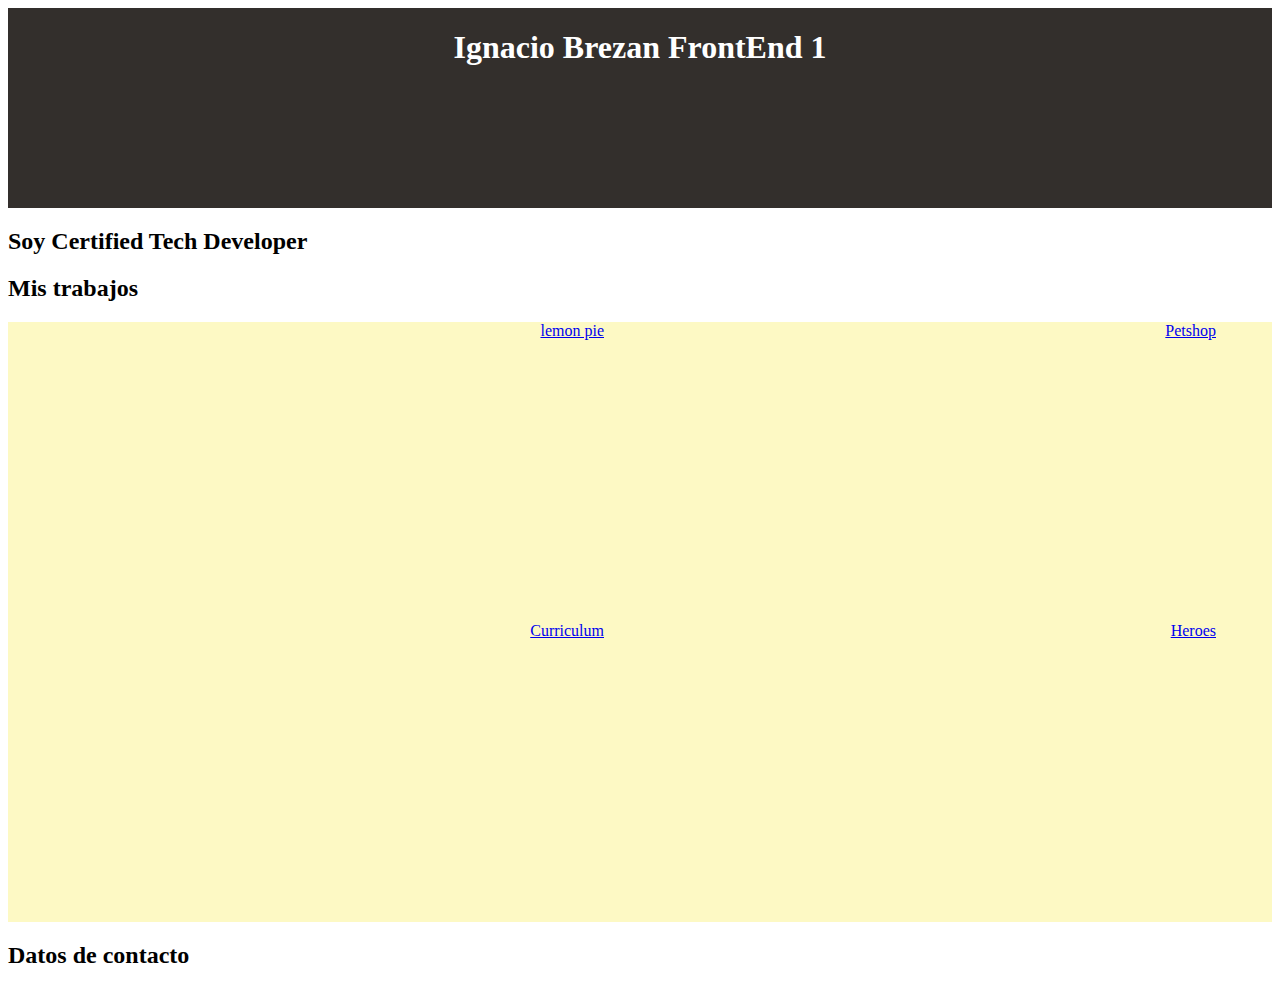
<file: index.html>
<!DOCTYPE html>
<html lang="es">
<head>
    <meta charset="UTF-8">
    <meta http-equiv="X-UA-Compatible" content="IE=edge">
    <meta name="viewport" content="width=device-width, initial-scale=1.0">
    <link href="https://fonts.googleapis.com/css2?family=Roboto:ital,wght@0,100;0,400;1,300&display=swap" rel="stylesheet">
    <link rel="stylesheet" href="css/style.css">
    <title>Ignacio Brezan</title>
</head>
<body>
    <header>
        <h1>Ignacio Brezan FrontEnd 1</h1>
    </header>
    <main>
       
        <section>
            <h2>Soy Certified Tech Developer</h2>
        </section>

        <section class="trabajos">
            <div class= "h2">
                <h2>Mis trabajos</h2>
            </div>
            <div>
                <ul class = "lista">
                    <li class = "li"><a href="./Lemon Pie/index.html">lemon pie</a></li>
                    <li class = "li"><a href="./TP Petshop/index.html">Petshop</a></li>
                    <li class = "li"><a href="./curriculum/index.html">Curriculum</a></li>
                    <li class = "li"><a href="./Heroes/index.html">Heroes</a></li>
                </ul>
            </div>


        </section>
    </main>
    <footer>
        <h2>Datos de contacto</h2>
    </footer>
</body>
</html>
</file>
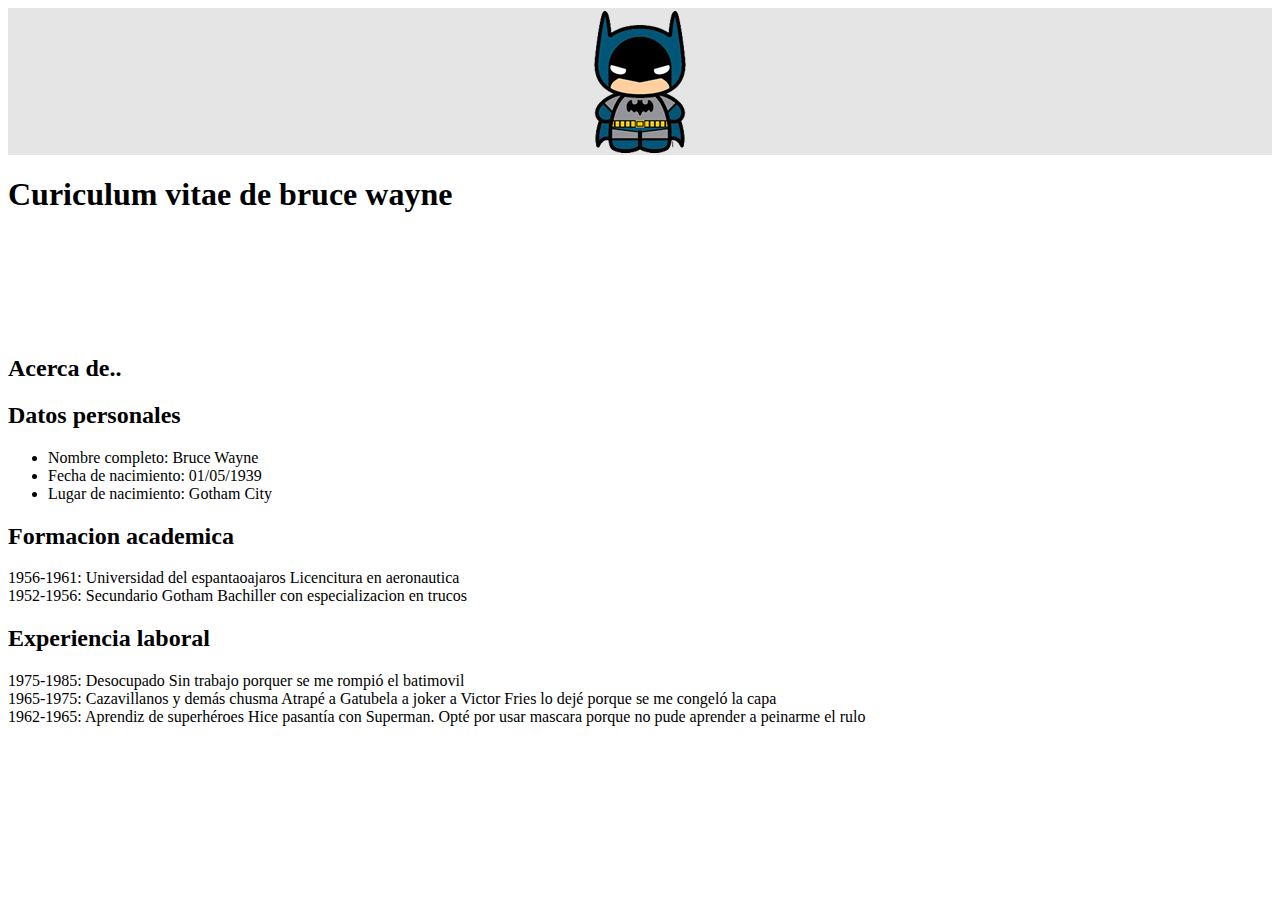
<file: curriculum/index.html>
<!DOCTYPE html>
<html lang="en">
<head>
    <meta charset="UTF-8">
    <meta http-equiv="X-UA-Compatible" content="IE=edge">
    <meta name="viewport" content="width=device-width, initial-scale=1.0">
    <title>Curriculum</title>
    <link rel="stylesheet" href="css/style.css">
</head>
<body>
  <!--   Acava el header -->
    <header>
        <div>

        <img src="./imagenes/logo batman.png" alt="Logo batman" class="Logo">
         
        </div>
    </header>
  <!-- Aca va el main -->
    <main>
        
        <h1>Curiculum vitae de bruce wayne</h1>
        <div id="primdiv">

        </div>
        <h2>Acerca de..</h2>

        <h2>Datos personales</h2>
        <ul>
            <li>Nombre completo: Bruce Wayne</li>
            <li>Fecha de nacimiento: 01/05/1939</li>
            <li>Lugar de nacimiento: Gotham City</li>
        </ul>
        <h2>Formacion academica</h2>
        <dl>
            <dt>1956-1961: Universidad del espantaoajaros Licencitura en aeronautica</dt>
            <dt>1952-1956: Secundario Gotham Bachiller con especializacion en trucos</dt>
        </dl>
        <h2>Experiencia laboral</h2>
        <dl>
            <dt>1975-1985: Desocupado Sin trabajo porquer se me rompió el batimovil</dt>
            <dt>1965-1975: Cazavillanos y demás chusma Atrapé a Gatubela a joker a Victor Fries lo dejé porque se me congeló la capa</dt>
            <dt>1962-1965: Aprendiz de superhéroes Hice pasantía con Superman. Opté por usar mascara porque no pude aprender a peinarme el rulo</dt>
        </dl>


    </main>

    <!-- Aca esta el footer-->

    <footer>



    </footer>
</body>
</html>
</file>
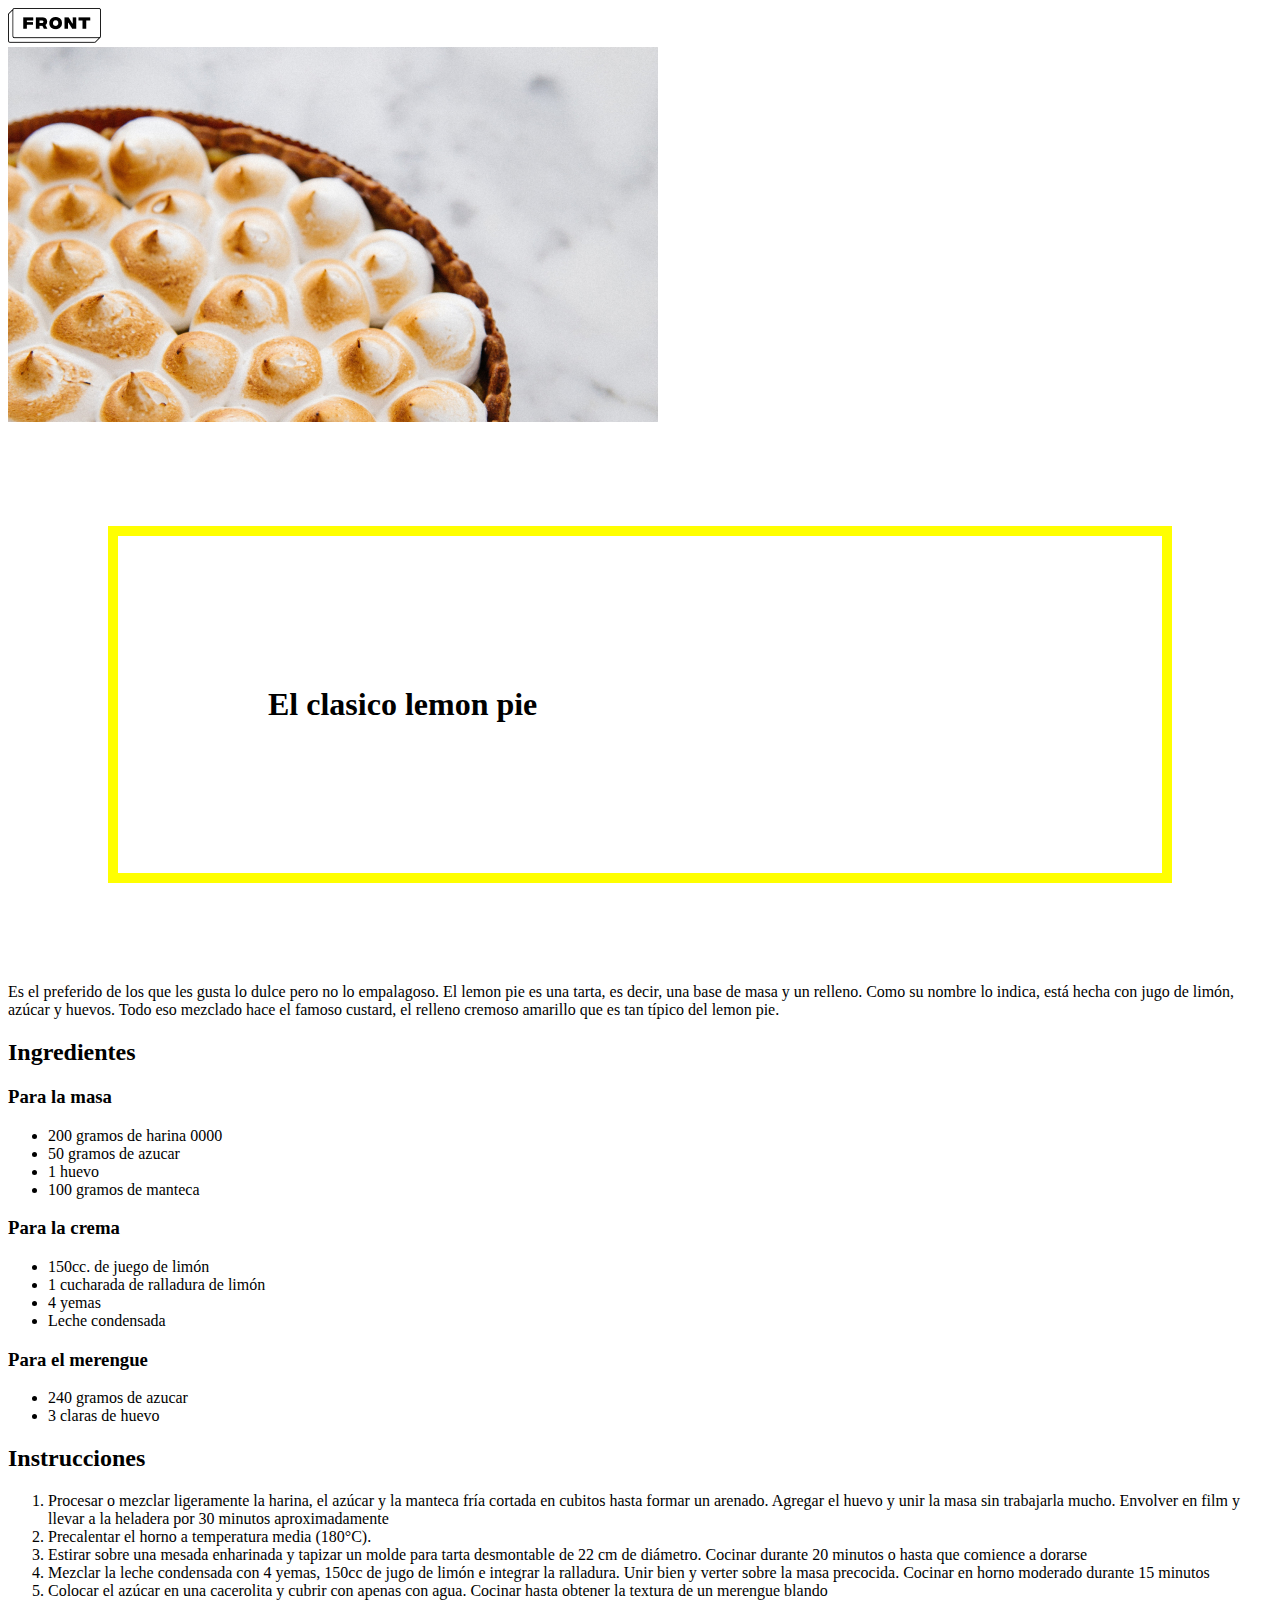
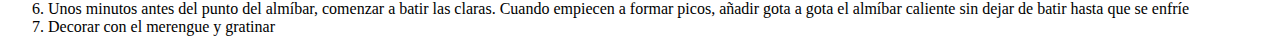
<file: Lemon Pie/index.html>
<!DOCTYPE html>
<html lang="es">
<head>
    <meta charset="UTF-8">
    <meta http-equiv="X-UA-Compatible" content="IE=edge">
    <meta name="viewport" content="width=device-width, initial-scale=1.0">
    <title>Receta lemon pie</title>
    <link rel="stylesheet" href="css/style.css">
</head>
<body>
    <img src="./imagenes/Group.png" alt="logo">
    <br>
    <img src="./imagenes/lemon-pie 1.jpg" alt="Imagen del lemon pie">

    <h1>El clasico lemon pie</h1>
    <p>Es el preferido de los que les gusta lo dulce pero no lo empalagoso. El lemon pie es una tarta, es decir, una base de masa y un relleno. Como su nombre lo indica, está hecha con jugo de limón, azúcar y huevos. Todo eso mezclado hace el famoso custard, el relleno cremoso amarillo que es tan típico del lemon pie.

    </p>

    <h2>Ingredientes</h2>

        <h3>Para la masa</h3>

           <ul>
               <li>200 gramos de harina 0000     </li>
               <li>50 gramos de azucar</li>
               <li>1 huevo</li>
               <li>100 gramos de manteca</li>
           </ul>

        <h3>Para la crema</h3>

        <ul>
            <li>150cc. de juego de limón</li>
            <li>1 cucharada de ralladura de limón</li>
            <li>4 yemas</li>
            <li>Leche condensada</li>
        </ul>
    
        <h3>Para el merengue</h3>
           <ul>
               <li>240 gramos de azucar</li>
               <li>3 claras de huevo</li>
           </ul>

    <h2>Instrucciones</h2>
    <ol>
        <li>Procesar o mezclar ligeramente la harina, el azúcar y la manteca fría cortada en cubitos hasta formar un arenado. Agregar el huevo y unir la masa sin trabajarla mucho. Envolver en film y llevar a la heladera por 30 minutos aproximadamente</li>
        <li>Precalentar el horno a temperatura media (180°C).</li>
        <li>Estirar sobre una mesada enharinada y tapizar un molde para tarta desmontable de 22 cm de diámetro. Cocinar durante 20 minutos o hasta que comience a dorarse</li>
        <li>Mezclar la leche condensada con 4 yemas, 150cc de jugo de limón e integrar la ralladura. Unir bien y verter sobre la masa precocida. Cocinar en horno moderado durante 15 minutos</li>
        <li>Colocar el azúcar en una cacerolita y cubrir con apenas con agua. Cocinar hasta obtener la textura de un merengue blando</li>
        <li>Unos minutos antes del punto del almíbar, comenzar a batir las claras. Cuando empiecen a formar picos, añadir gota a gota el almíbar caliente sin dejar de batir hasta que se enfríe</li>
        <li>Decorar con el merengue y gratinar</li>
    </ol>

</body>
</html>
</file>
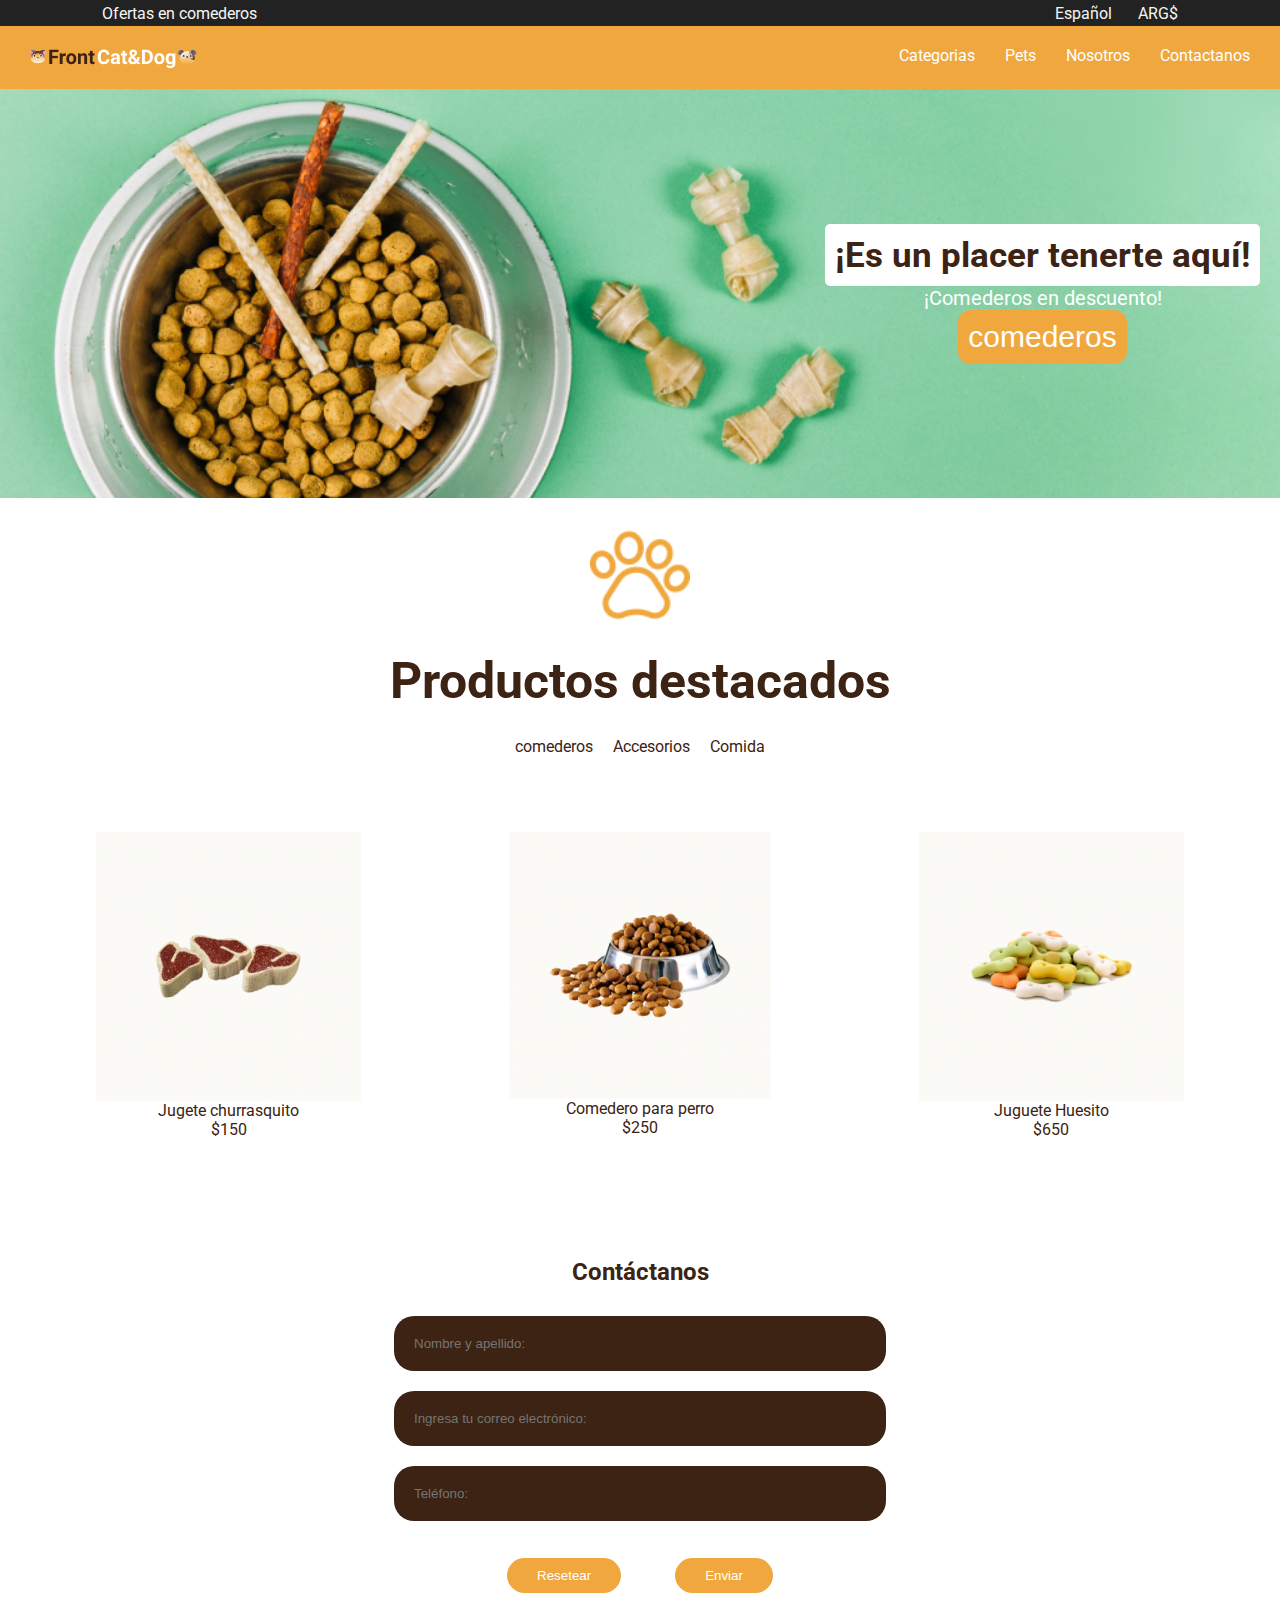
<file: TP Petshop/index.html>
<!DOCTYPE html>
<html lang="es">
  <head>
    <meta charset="UTF-8" />
    <meta http-equiv="X-UA-Compatible" content="IE=edge" />
    <meta name="viewport" content="width=device-width, initial-scale=1.0"/>
    <link rel="stylesheet" href="css/style.css">
    <title>Petshop</title>
  </head>
  <body>
    <header>
      <section class = "primerHeader">
        <p>Ofertas en comederos</p>
        <ul>
          <li>Español</li>
          <li>ARG$</li>
        </ul>
      </section>
      <section class = "segundoHeader">
        <img src="./imagenes/Logo.png" alt="logo" />
        <nav>
          <ul>
            <li><a href="">Categorias</a></li>
            <li><a href="">Pets</a></li>
            <li><a href="">Nosotros</a></li>
            <li><a href="">Contactanos</a></li>
          </ul>
        </nav>
      </section>
    </header>
    <main>
      <section class = "banner">
        <div>
          <h3>¡Es un placer tenerte aquí!</h3>
          <p>¡Comederos en descuento!</p>
          <button>comederos</button>
        </div>
      </section>
      <section class = "titulo">
        <img src="./imagenes/pawprint 1.png" alt="">
        <h2>Productos destacados</h2>
        <nav>
          <ul>
            <li>comederos</li>
            <li>Accesorios</li>
            <li>Comida</li>
          </ul>
        </nav>
      </section>
      <section class = "productos">
        <article>
          <img src="./imagenes/churrasquito.png" alt="churrasco">
          <span>Jugete churrasquito</span>
          <span>$150</span>
        </article>
        <article>
          <img src="./imagenes/comedero.png" alt="comedero">
          <span>Comedero para perro</span>
          <span>$250</span>
        </article>
        <article>
          <img src="./imagenes/Huesito.png" alt="huesito">
          <span>Juguete Huesito</span>
          <span>$650</span>
        </article>
      </section>
      <section class = "contactos">
        <h2>Contáctanos</h2>
        <form action="#" method = "GET">
          <input type="text" name = "nombre" placeholder = "Nombre y apellido: " required>
          <input type="email" name = "email" placeholder = "Ingresa tu correo electrónico: " required>
          <input type="tel" name = "telefono" placeholder ="Teléfono: ">
          <div>
          <button type="submit">Enviar</button>
          <button type="reset">Resetear</button>
          </div>
        </form>
      </section>
    </main>
    <footer></footer>
  </body>
</html>
</file>
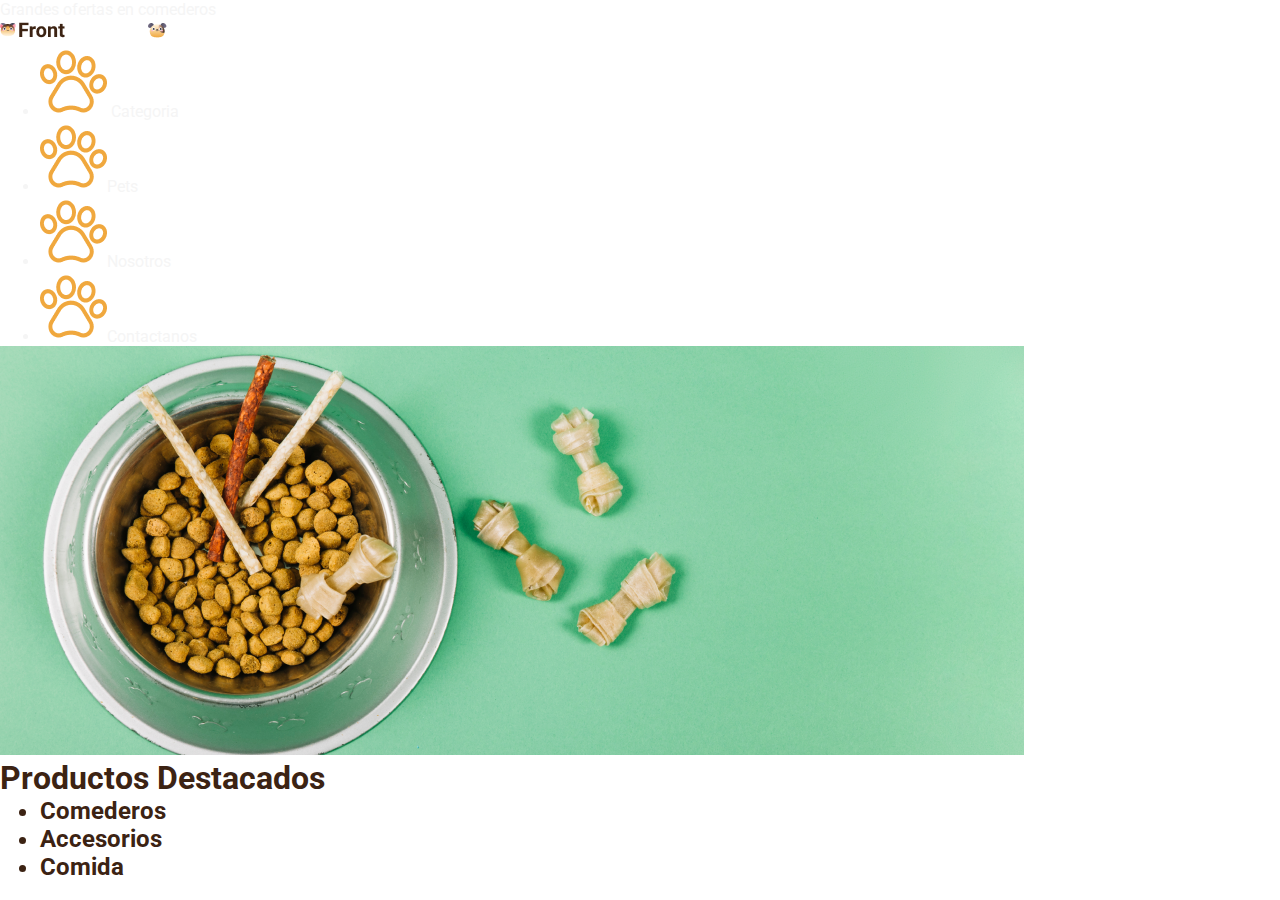
<file: TP Petshop/indexviejo.html>
<!DOCTYPE html>
<html lang="es">
  <head>
    <meta charset="UTF-8" />
    <meta http-equiv="X-UA-Compatible" content="IE=edge" />
    <meta name="viewport" content="width=device-width, initial-scale=1.0" />
    <title>Pet shop</title>
    <link rel="stylesheet" href="css/style.css">
  </head>
  <header> 
    <section id = "arriba">
      <p>Grandes ofertas en comederos</p>
    </section>
    <section id = "logo">
      
        <img src="./imagenes/Logo.png" alt="Aca esta el logo" />
      
      <nav>
        <ul>
          <li>
            <img src="./imagenes/pawprint 1.png" alt="patita" /> Categoria
          </li>
          <li><img src="./imagenes/pawprint 1.png" alt="patita" />Pets</li>
          <li><img src="./imagenes/pawprint 1.png" alt="patita" />Nosotros</li>
          <li>
            <img src="./imagenes/pawprint 1.png" alt="patita" />Contactanos
          </li>
        </ul>
      </nav>
    </section>
  </header>
  <main>
    <section>
      <img
        src="./imagenes/bowl-and-pet-daities-on-green-background 1.png"
        alt="banner"
      />
    </section>

    <section>
      <h1>Productos Destacados</h1>
      <h2>
        <ul>
          <li>Comederos</li>
          <li>Accesorios</li>
          <li>Comida</li>
        </ul>
      </h2>
    </section>
  </main>

  <body></body>
</html>
</file>
<file: css/style.css>
body > {
    padding: 0px;
    margin: 0px;
    background-color: whitesmoke;
    
}

header{
    display: flex;
    justify-content:space-around;
    background:#332f2c;
    text-align: center;
    font-weight: bold;
    height: 200px;
    color:white;

}

.lista {
    display: flex;
    justify-content: space-around;
    flex-wrap: wrap;
    background:#fdf9c4;
    
    
}

li {
    display: flex;
    flex-direction: column;
    align-items: flex-end;
    width: 500px;
    height: 300px;
}
</file>
<file: curriculum/css/style.css>
header {

    background-color: #E5E5E5;

}

img.Logo{
    display: block;
margin: 0 auto;

 
}




div#primdiv {
    height: 100px;
}
</file>
<file: Lemon Pie/css/style.css>
h1 { padding : 150px;

border: solid 10px yellow;
margin: 100px;
box-sizing: border-box;
}
</file>
<file: TP Petshop/css/style.css>
@import url('https://fonts.googleapis.com/css2?family=Roboto&display=swap');

body {
    font-family: "roboto", sans-serif;
    color: #3C2313;
    margin: 0;
    padding: 0;
    width: 100vw;
}

*{
    margin: 0px;
}


header{
    color:whitesmoke;
}
.primerHeader{
    background-color: #222222;
    display: flex;
    justify-content: space-between;
    /* align-items: stretch; */
    /* height: 20px; */
}
.primerHeader p, .primerHeader ul{
    display: flex;
    /* gap: 20px; */
    list-style: none;
    /* margin: 0px 50px 0px; */ 
    padding: 0.4vh 8vw;
}
.primerHeader ul{
    gap: 2vw;
}

.segundoHeader{
    background-color: #F0A83E;
    display: flex;
    justify-content: center;
    flex-wrap: wrap;
}


.segundoHeader img,.segundoHeader nav ul{
    display: flex;
    justify-content: space-around;
    gap: 30px;
    list-style: none;
    margin: 20px 30px;
    padding: 0px;
}
.segundoHeader nav ul li a{
    position: relative;
    text-decoration: none;
    color: white;
}
.segundoHeader nav ul li a::before{
    content: " ";
    background: #222222;
    position: absolute;
    bottom: -5px;
    width: 0;
    transition: all 400ms;
}
.segundoHeader nav ul li a:hover::before{
    width: 100%;
    height: 10%;
}
.banner{
    display: flex;
    background-image: url(../imagenes/bowl-and-pet-daities-on-green-background\ 1.png);
    background-size: cover;
    height: 409px;
    font-size: 30px;
    position: relative;
    justify-content: center;
    align-items: center;
}
.banner div{
    margin: 20px;
    text-align: center;
}
.banner div h3{
    background-color: white;
    border-radius: 5px;
    padding: 10px;
}
.banner div p{
    font-size: 20px;
    color:white;
}

.banner div button{
    background-color: #87cda5;
    opacity: 0.9;
    font-size: 15vw;
    padding: 10px;
    margin-top: 8vh;
    border: none;
    border-radius: 3vw;
    color: white;
    transition: all 200ms;
}
.banner div button:hover{
    background-color: white;
    color: black;
}

.titulo{
    display: flex;
    flex-direction: column;
    align-items: center;
    text-align: center;
    gap: 3vh;
    padding: 3vh 0vh;
}

.titulo img{
    height: 100px;
    width: 100px;
}
.titulo h2{
    font-size: 50px;
}
.titulo nav ul{
    display: flex;
    gap: 20px;
    list-style: none;
    padding: 0px;
}

.productos {
    display: flex;
    flex-wrap: wrap;
    justify-content: space-around;
    gap: 5vh;
    padding: 5vh;
}

.productos article{
    display: flex;
    flex-direction: column;
    text-align: center;
    border-width: 4px;
    border-color: transparent;
    border-style: inset;
}
.productos article:hover{
    border-color: #F0A83E;
}

.contactos{
    display: flex;
    flex-direction: column;
    align-items: center;
}
.contactos h2{
    margin: 70px 20px 20px 20px;
}
.contactos form{
    display: flex;
    flex-direction: column;
    width: 60vw;
}
.contactos form input{
    background-color: #3C2313;
    color: white;
    border: none;
    padding: 20px;
    margin: 10px;
    border-radius: 20px;
}
.contactos form div{
    display: flex;
    flex-direction: row-reverse;
    justify-content: center;
}
.contactos form div button{
    background-color:#F0A83E;
    color: white;
    padding: 10px 30px;
    border: none;
    border-radius: 20px;
    margin: 3vh;
}

@media (min-width: 660px){

    .segundoHeader{
        display: flex;
        justify-content: space-between;
    }
    .banner{
        justify-content: flex-end;
    }
    .banner div button{
        background-color: #F0A83E;
    }
    .banner div button{
        background-color: #F0A83E;
        opacity: 1;
        font-size: 1em;
        padding: 10px;
        margin-top: 0vh;
        border: none;
        border-radius: 1vw;
        color: white;
        transition: all 200ms;
    }
    .contactos form{
        width: 40vw;
    }
}
</file>
